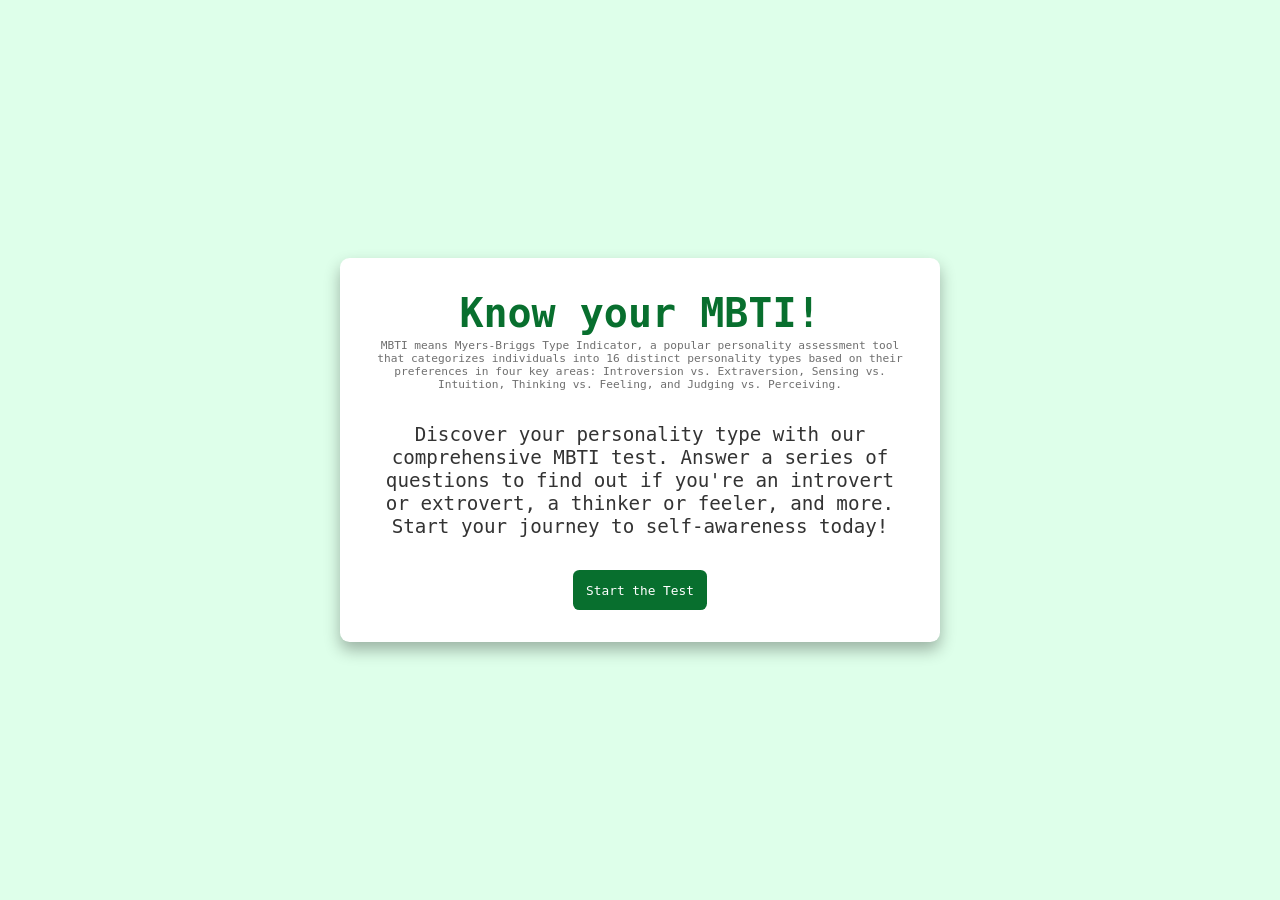
<file: know_your_mbti/index.html>
<!DOCTYPE html>
<html lang="en">
<head>
    <meta charset="UTF-8">
    <meta name="viewport" content="width=device-width, initial-scale=1.0">
    <title>Know your MBTI</title>
    <link rel="stylesheet" href="style.css">
</head> 
<body>
    <div class="container">
        <div class="screen active" id="home-screen">
            <h1>Know your MBTI!</h1>
            <p id="mbti-meaning">MBTI means Myers-Briggs Type Indicator, a popular personality assessment tool that categorizes individuals into 16 distinct personality types based on their preferences in four key areas: Introversion vs. Extraversion, Sensing vs. Intuition, Thinking vs. Feeling, and Judging vs. Perceiving.</p>
            <p id="start-description">Discover your personality type with our comprehensive MBTI test. Answer a series of questions to find out if you're an introvert or extrovert, a thinker or feeler, and more. Start your journey to self-awareness today!</p>
            <button id="start-button">Start the Test</button>
        </div>
        <div class="screen" id="test-screen">
            <div class="test-header">
                <p id="question-info">Question <span id="question-number">1</span> of <span id="total-questions">10</span></p>
                <h2 id="question-text">Question</h2>
            </div>
            <div class="test-answers" id="answers-container">
                <!-- buttons to be inserted dynamically-->
            </div>

            <div class="progress-bar id="progress-bar">
                <div id="progress" class="progress-fill"></div>
            </div>
        </div>

        <div id="result-screen" class="screen">
            <h2>Your MBTI Type is:</h2>
            <div id="mbti-type" class="mbti-type">
                <h3 id="mbti-code">MBTI Code</h3>
                <p id="mbti-description">MBTI Description</p>
            </div>
            <button id="restart-button">Re-Take Test</button>
        </div>
    </div>
    <script src="script.js"></script>
</body> 
</html>
</file>
<file: know_your_mbti/style.css>
*{
    margin: 0;
    padding: 0;
    box-sizing: border-box;
}

body{
    display: flex; /* to center the container both horizontally and vertically and to make any children of it to be placed easily in rows or columns*/
    justify-content: center;
    background: #deffea;
    align-items: center;
    min-height: 100vh;
    padding: 1rem;
    font-family: 'Trattatello', Monospace, sans-serif;
} 

.container{
    justify-content: center;
    background: #fff;
    border-radius: 0.6rem;
    box-shadow: 0 0.5rem 1rem rgba(0,0,0,0.3);
    width: 100%;
    max-width: 600px;
    overflow: hidden; /*any content overflowing the container will be hidden */
    position: relative; /* to position the any child of this to position absolutely within the container */
}

/*SCREENS*/

.screen{
    display: none; /* to hide all the screens by default, we will show the active screen using JavaScript */
    padding: 2rem;
    text-align: center;
}

.screen.active{
    display: block; /* to show the active screen */
}

/* START SCREEN */

#home-screen h1{
    font-size: 2.5rem;
    margin-bottom: 0.2rem;
    color: #086f2e;;
}

#start-description{
    font-size: 1.2rem;
    margin-bottom: 2rem;
    color: #333;
}

#mbti-meaning{
    font-size: 0.7rem;
    color: #333;
    opacity: 0.7;
    margin-bottom: 2rem;
}

.test-header{
    margin-bottom: 1rem;
    color: #086f2e;
}

#question-info{
    font-size: 0.8rem;
    margin-bottom: 0.5rem;
    color: #333;
    opacity: 0.7;
}

#question-text{
    font-size: 1.5rem;
    margin-bottom: 1rem;
    color: #333;
}

.test-answers{
    display: flex;
    flex-direction: column;
    gap: 1rem;
}

.test-answers-button{
    padding: 0.8rem;
    font-size: 1rem;
    border: none;
    border-radius: 0.4rem;
    background: white;
    color: #086f2e;
    cursor: pointer;
    transition: background 0.3s ease; /* to add a smooth transition effect when the background color changes */
}

.test-answers-button:hover{ /* to change the background color when the user hovers over the button */
    background: #deffea;
    color: white;
}

.test-answers-button.selected{ /* to change the background color when the user selects an answer */
    background: #28a745;
    color: white;
    border-color: #086f2e;
}

.progress-bar{
    position: absolute;
    bottom: 0;
    left: 0;
    width: 100%;
    height: 5px;
    border-radius: 0 0 0.6rem 0.6rem;
    overflow: hidden;
    background: white;
}

.progress-fill{
    width: 0%;
    height: 100%;
    background: #086f2e;
    transition: width 0.3s ease; /* to add a smooth transition effect when the width changes */
}

#result-screen h2{
    margin-bottom: 1rem;
    gap: 1rem;
    color: #086f2e;
}

.mbti-type{
    font-size: 1.2rem;
    margin-bottom: 1rem;
    color: #333;
}

#mbti-type h3{
    margin-bottom: 0.5rem;
}

button{
    padding: 0.8rem;
    font-size: 0.8rem;
    border: none; /* to remove the default border of the button */
    border-radius: 0.4rem;
    background: #086f2e;
    color: white;
    font-family: 'Trattatello', Monospace, sans-serif;
    cursor: pointer; /* to change the cursor to a pointer when the user hovers over the button */
    transition: background 0.3s ease; /* to add a smooth transition effect when the background color changes */
}

button:hover{
    background: #28a745;
}


/* RESPONSIVE DESIGN */
@media (max-width: 600px) {
    
    .screen{
        padding: 1rem;
    }
    
    .container{
        padding: 1rem;
    }

    #home-screen h1{
        font-size: 2rem;
    }

    #question-text{
        font-size: 1.2rem;
    }

    #mbti-type p{
        font-size: 1rem;
    }
}
</file>
